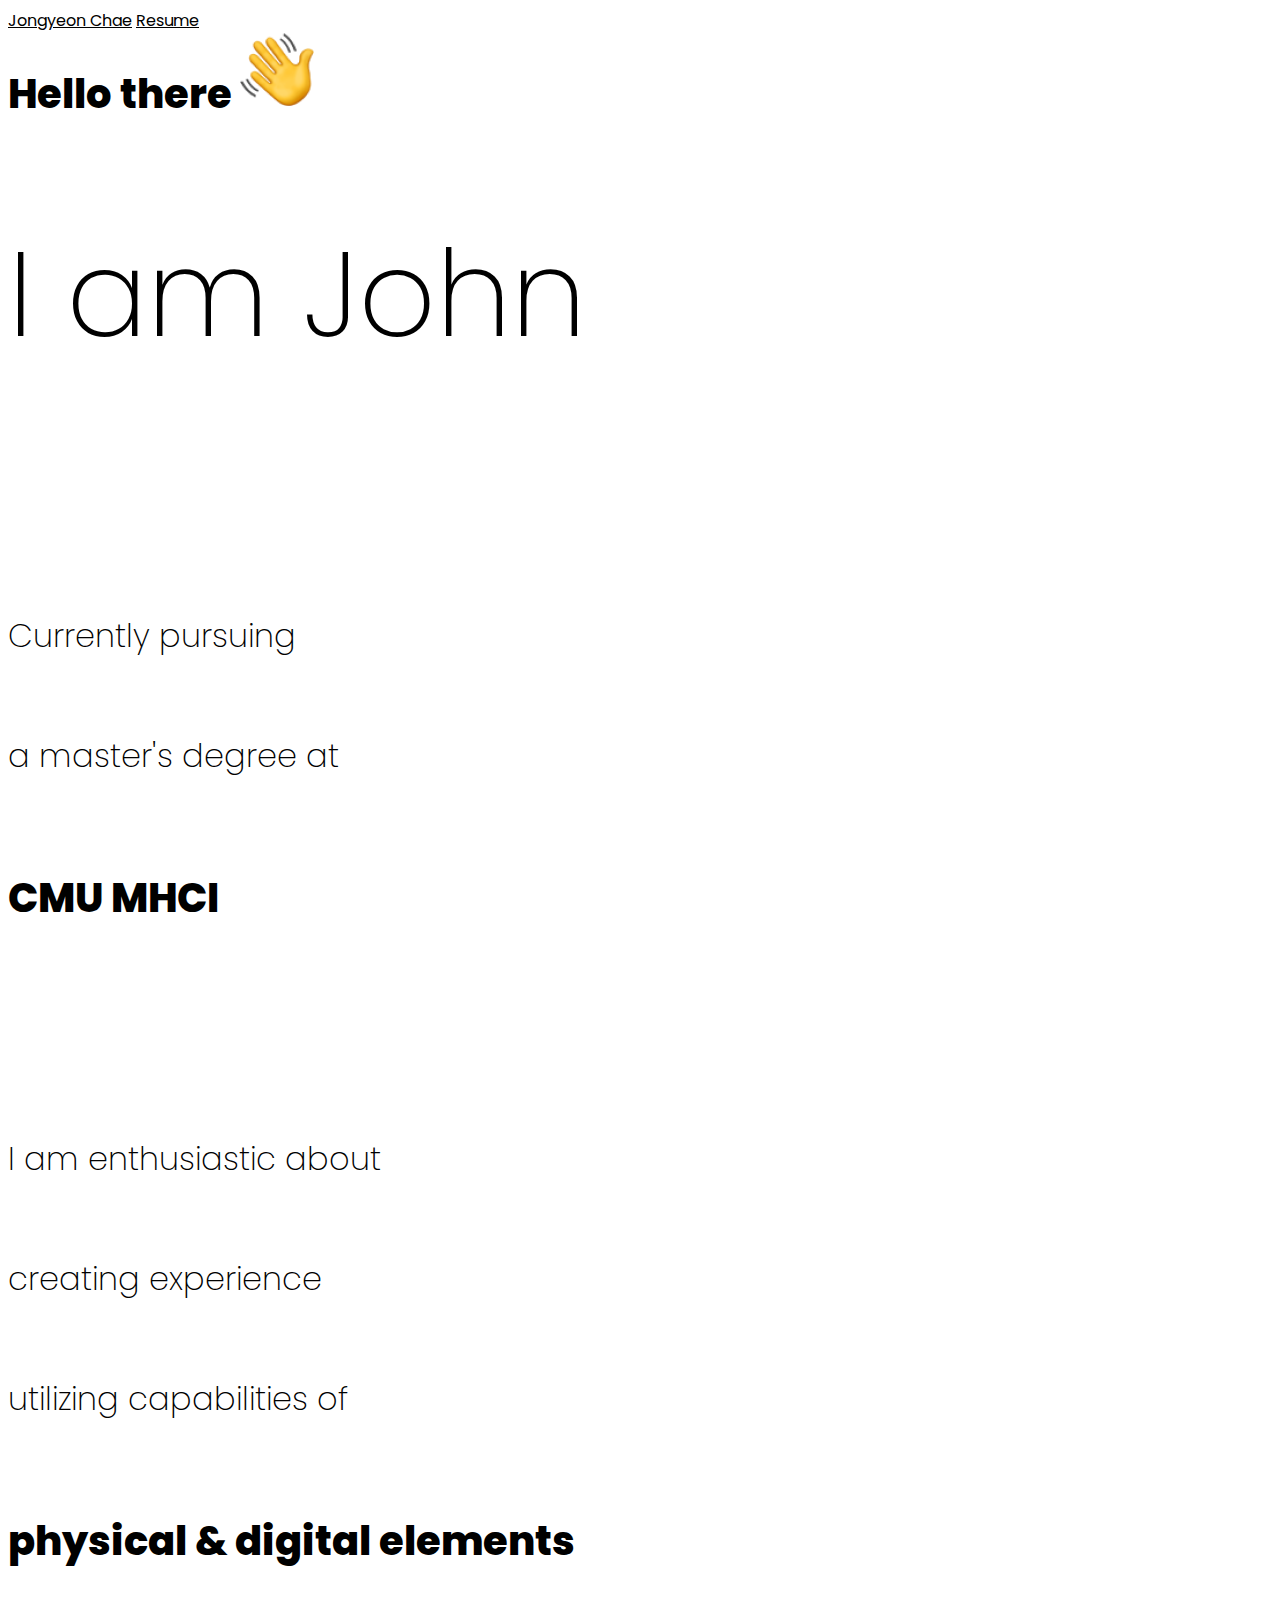
<file: index.html>
<!doctype html>
<html lang="en">
    <head>
        <!-- Required meta tags -->
        <meta charset="utf-8">
        <meta name="viewport" content="width=device-width, initial-scale=1">
        
        <!-- Bootstrap CSS -->
        <link href="https://cdn.jsdelivr.net/npm/bootstrap@5.1.3/dist/css/bootstrap.min.css" rel="stylesheet" integrity="sha384-1BmE4kWBq78iYhFldvKuhfTAU6auU8tT94WrHftjDbrCEXSU1oBoqyl2QvZ6jIW3" crossorigin="anonymous">
        
        <!-- Google Fonts -->
        <link rel="preconnect" href="https://fonts.googleapis.com">
        <link rel="preconnect" href="https://fonts.gstatic.com" crossorigin>
        <link href="https://fonts.googleapis.com/css2?family=Poppins:wght@100;200;300;400;500;600;700;800;900&display=swap" rel="stylesheet">

        <!-- CSS -->
        <link rel="stylesheet" href="assets/main.css">

        <!-- Animate On Scroll Library CSS -->
        <link href="https://unpkg.com/aos@2.3.1/dist/aos.css" rel="stylesheet">

        <!-- JS -->
        <script defer src="./assets/main.js"></script>

        <!-- Animate On Scroll Library JS -->
        <script src="https://unpkg.com/aos@2.3.1/dist/aos.js"></script>

        <title>Jongyeon Chae | Home</title>
    </head>
    <body>
        <header>
            <div class="container">
                <nav class="nav justify-content-between">
                    <a class="nav-link" href="./index.html">Jongyeon Chae</a>
                    <a class="nav-link" href="./Jongyeon-Chae_CV.pdf">Resume</a>
                </nav>
            </div>
        </header>

        <main>
            <button onclick="backToTop()" id="topBtn" title="Back to top">Top</button>
            <div class="container">
                <div class="row">
                    <div class="col-sm-12 bold"> 
                        Hello there
                        <img src="assets/images/home_text-img_1.png" alt="waving hand">
                    </div>
                    <div class="col-sm-12 home-intro">
                        <h1>I am John</h1>
                    </div>
                </div>
                
                <div class="row">
                    <div class="col-sm-12">
                        <h1>Currently pursuing <br>a master's degree at</h1>
                    </div>
                    <div class="col-sm-12 bold">
                        CMU MHCI
                        <img class="hidden-img" src="assets/images/home_text-img_2.png" alt="MHCI logo">
                    </div>
                </div>

                <div class="row">
                    <div class="col-sm-12">
                        <h1>I am enthusiastic about <br>creating experience <br>utilizing capabilities of</h1>
                    </div>
                
                    <div class="col-sm-12 bold">
                        physical & digital elements
                        <img class="hidden-img" src="assets/images/home_text-img_3.png" alt="making tool">
                    </div>
                </div>

                <div class="row" data-aos="fade-up" data-aos-duration="500">
                    <div class="col-sm-12 sub-title">Selected Project</div>
                    <div class="col-sm-12 title">Lastfit</div>
                    <div class="col-sm-6"> 
                        <a href="project/lastfit.html"> 
                            <img src="assets/images/hero.jpg" class="img-fluid" alt="Lastfit app screens">
                        </a>
                    </div>
                </div>
            </div>
        </main>

        <!-- Bootstrap Bundle with Popper -->
        <script src="https://cdn.jsdelivr.net/npm/bootstrap@5.1.3/dist/js/bootstrap.bundle.min.js" integrity="sha384-ka7Sk0Gln4gmtz2MlQnikT1wXgYsOg+OMhuP+IlRH9sENBO0LRn5q+8nbTov4+1p" crossorigin="anonymous"></script>

        <!-- Initialize Animate On Scroll Library -->
        <script>
            AOS.init();
        </script>
    </body>
    <footer>
    </footer>
</html>
</file>
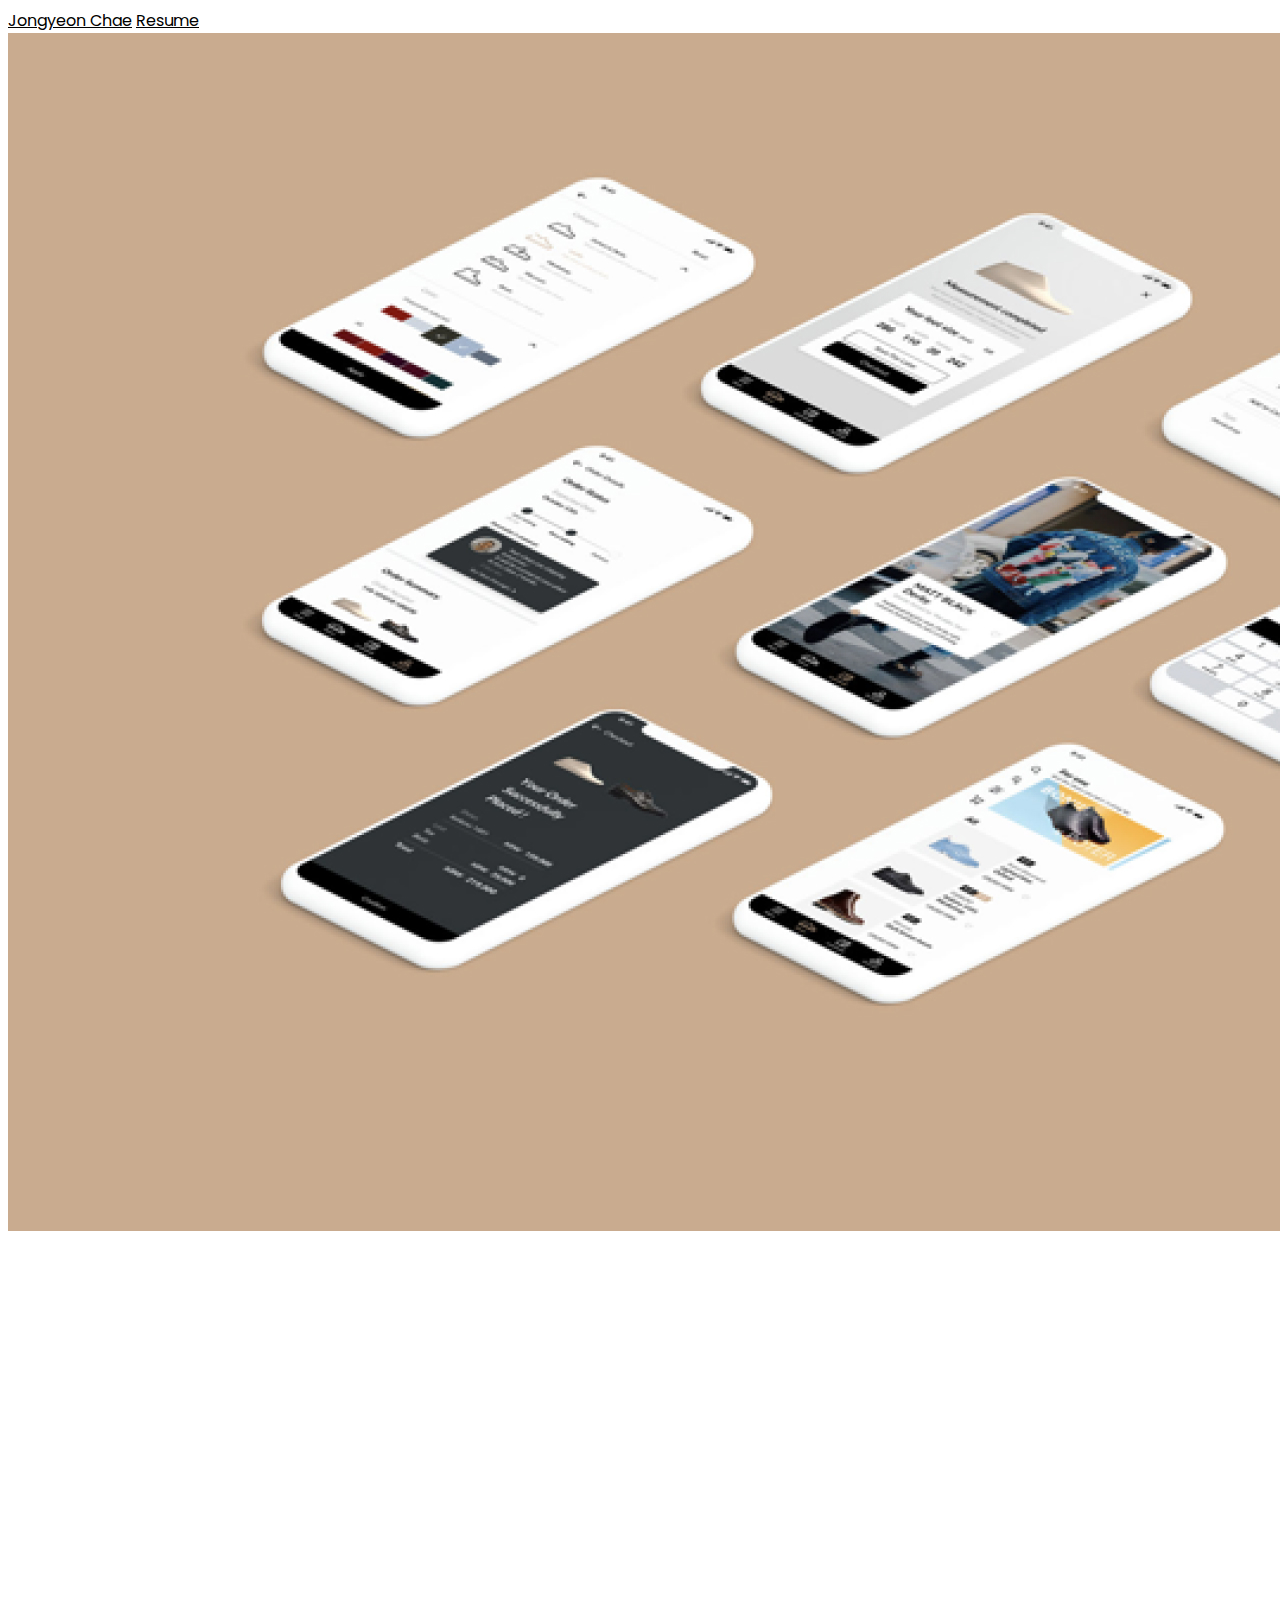
<file: project/lastfit.html>
<!doctype html>
<html lang="en">
    <head>
        <!-- Required meta tags -->
        <meta charset="utf-8">
        <meta name="viewport" content="width=device-width, initial-scale=1">

        <!-- Bootstrap CSS -->
        <link href="https://cdn.jsdelivr.net/npm/bootstrap@5.1.3/dist/css/bootstrap.min.css" rel="stylesheet" integrity="sha384-1BmE4kWBq78iYhFldvKuhfTAU6auU8tT94WrHftjDbrCEXSU1oBoqyl2QvZ6jIW3" crossorigin="anonymous">

        <!-- Google Fonts -->
        <link rel="preconnect" href="https://fonts.googleapis.com">
        <link rel="preconnect" href="https://fonts.gstatic.com" crossorigin>
        <link href="https://fonts.googleapis.com/css2?family=Poppins:wght@100;200;300;400;500;600;700;800;900&display=swap" rel="stylesheet">
        <link href="https://fonts.googleapis.com/css2?family=Playfair+Display:wght@600&display=swap" rel="stylesheet">

        <!-- CSS -->
        <link rel="stylesheet" href="../assets/main.css">

        <!-- Animate On Scroll Library CSS -->
        <link href="https://unpkg.com/aos@2.3.1/dist/aos.css" rel="stylesheet">

        <!-- JS -->
        <script defer src="../assets/main.js"></script>

        <!-- Animate On Scroll Library JS -->
        <script src="https://unpkg.com/aos@2.3.1/dist/aos.js"></script>

        <title>Jongyeon Chae | Lastfit</title>
    </head>
    <body>
        <header>  
            <div class="container">
                <nav class="nav justify-content-between">
                    <a class="nav-link" href="../index.html">Jongyeon Chae</a>
                    <a class="nav-link" href="../Jongyeon-Chae_CV.pdf">Resume</a>
                </nav>
                <div class="row">
                    <div class="col-sm-12">
                        <img class="img-fluid" src="../assets/images/hero.jpg" alt="Lastfit app screens">
                    </div>
                </div>
            </div>
        </header>

        <main>
            <button onclick="backToTop()" id="topBtn" title="Back to top">Top</button>
            <div class="container">
                <div class="row" data-aos="fade-up" data-aos-duration="500">
                    <div class="col-sm-12">
                        <h1 class="text-center">Lastfit</h1>
                    </div>
                    <div class="col-sm-12 proj-problem-statement">
                        Every foot looks different. Although there are feet which have an identical size in foot length, 
                        they might have different foot width and height. However, most of the ready-made shoes sold on stores 
                        are discriminated only by foot lengths for convenience which results in giving unsatisfying experience to customers. 
                        One way for the customers not to get stressed from this dissatisfaction is to buy custom-made shoes, but it is often 
                        discouraged since it requires more time and cost than ready-made ones.
                    </div>
                </div>
                
                <div class="row" data-aos="fade-up" data-aos-duration="500">
                    <div class="col-sm-12 text-center">
                        <img class="img-fluid" src="../assets/images/problem-statement.png" alt="different foot shapes by race">
                    </div>
                    <div class="col-sm-12 text-center"> 
                        Why do we have to wear the same shoes even though we all have different feet? 
                    </div>
                </div>
                
                <div class="row" data-aos="fade-up" data-aos-duration="500">
                    <div class="col-sm-12">
                        <h2>Field Research</h2>
                    </div>
                </div>

                <div class="row" data-aos="fade-up" data-aos-duration="500">
                    <div class="col-sm-6 proj-summary">
                        Lack of three factors: Accessibility, Promotion, and Differentiation.
                    </div>
                    <div class="col-sm-6 proj-description">
                        I conducted initial market research to know the present situation of the shoemaking industry. 
                        To sum up, I found out that the domestic shoe industry of men’s bespoke shoes had constantly 
                        been growing its sales for over a decade. In spite of the growing interest in bespoke shoes of customers, 
                        it was focused on online sales rather than those of offline due to lack of three factors: 
                        accessibility, promotion, and differentiation.
                    </div>    
                </div>
                <div class="row" data-aos="fade-up" data-aos-duration="500">
                    <div class="col-sm-12 text-center">
                        <img class="img-fluid" src="../assets/images/field-research_01.png" alt="three factors of which disturb the sales of bespoke shoes in offline market">
                    </div>
                </div>

                <div class="row" data-aos="fade-up" data-aos-duration="500">
                    <div class="col-sm-6 proj-summary">
                        Unpleasant experience since the material and shape of the shoes were different form what they imagined.
                    </div>
                    <div class="col-sm-6 proj-description">
                        I conducted further research by interviewing and surveying customers who had purchased shoes both online and offline shops. 
                        What is worth noticing was that many customers replied that they are unwilling to shop at offline shops, mostly because of 
                        the lack of shoe designs. Besides, for some customers who bought their shoes at online stores, it was an unpleasant experience 
                        since the material and shape of the shoes were different from what they imagined. 
                    </div>
                </div>

                <div class="row" data-aos="fade-up" data-aos-duration="500">
                    <div class="col-sm-12 text-center">
                        <img class="img-fluid" src="../assets/images/field-research_02.png" alt="inconveniences when shopping for shoes: design and confirming shoes sizes">
                    </div>
                </div>

                <div class="row" data-aos="fade-up" data-aos-duration="500">
                    <div class="col-sm-6 proj-summary">
                        Small business owners are limited in the use of tools due to constraints in space and economy.
                    </div> 
                    <div class="col-sm-6 proj-description">
                        It was also important to hear the voice of shoemakers, especially those who run a small business, 
                        in that they can provide diversity in shoe designs. Through in-depth interviews, I figured out that one of the biggest problems 
                        of the small business owners in making shoes is limited use of tools since there was not enough space to keep all items, 
                        particularly the shoe last. 
                    </div>
                </div>

                <div class="row" data-aos="fade-up" data-aos-duration="500">
                    <div class="col-sm-12">
                        <h2>Project goals</h2>
                    </div>
                </div>

                <div class="row" data-aos="fade-up" data-aos-duration="500">
                    <div class="col-sm-6 proj-summary">
                        Providing different values for customers and shoemakers
                    </div>
                    <div class="col-sm-6 proj-description">
                        From the researches, I have defined the critical values for each user: customer and shoemaker. Based on these values, I was able to set design directions. 
                    </div>
                </div>

                <div class="row" data-aos="fade-up" data-aos-duration="500">
                    <div class="col-sm-12 text-center">
                        <img class="img-fluid" src="../assets/images/project-goal.png" alt="values for customers and shoemakers">
                    </div>
                </div>

                <div class="row" data-aos="fade-up" data-aos-duration="500">
                    <div class="col-sm-12">
                        <h2>Concept Refinement</h2>
                    </div>
                </div>

                <div class="row" data-aos="fade-up" data-aos-duration="500">
                    <div class="col-sm-6 proj-summary">
                        A Bespoke Shoe Service Platform for customers and shoemakers
                    </div>
                    <div class="col-sm-6 proj-description">
                        Lastfit is a bespoke shoe service platform for customers and shoemakers. Customers can purchase bespoke shoes without the need to visit offline stores, 
                        while shoemakers can not only earn money but promote their brands. Also, Lastfit manufactures and manages shoe last made with 3D printing, which gives advantages 
                        for both customers and shoemakers. Customers could reuse the shoe last whenever they purchase shoes at Lastfit, which in turn reduces the overall price of the order, 
                        while shoemakers could make perfect-fitting shoes by getting personalized shoe lasts.
                    </div>
                </div>

                <div class="row" data-aos="fade-up" data-aos-duration="500">
                    <div class="col-sm-12 text-center">
                        <img class="img-fluid" src="../assets/images/concept-refinement.png" alt="diagram of Lasfit's business model">
                    </div>
                </div>

                <div class="row" data-aos="fade-up" data-aos-duration="500">
                    <div class="col-sm-12">
                        <h2>UI Design</h2>
                    </div>
                </div>

                <div class="row" data-aos="fade-up" data-aos-duration="500">
                    <div class="col-sm-6">
                        <div class="features">
                            Explore Lookbooks 
                        </div>
                        <div class="proj-description">
                            Customers can also search for shoes by exploring styles. It is provided in a full-screen view to make ease of checking the outfits. 
                        </div>
                    </div>
                    <div class="col-sm-6 text-center">
                        <img class="img-fluid" src="../assets/images/explore-lookbooks.png" alt="lookbook page">
                    </div>
                </div>

                <div class="row" data-aos="fade-up" data-aos-duration="500">
                    <div class="col-sm-6">
                        <div class="features">
                            Explore Shoes 
                        </div>
                        <div class="proj-description">
                            Customers can explore all kinds of shoes. The “For You” section recommends shoes based on the individual’s preferences.
                        </div>
                    </div>
                    <div class="col-sm-6 text-center">
                        <img class="img-fluid" src="../assets/images/explore-shoes.png" alt="home page">
                    </div>
                </div>        

                <div class="row" data-aos="fade-up" data-aos-duration="500">
                    <div class="col-sm-6">
                        <div class="features">
                            Shoes Filters
                        </div>
                        <div class="proj-description">
                            Customers can easily find shoes they are looking for by using shoe filters. Utilizing various filters, including shoe types, price, color, and country, they can access the shoes they want.  
                        </div>
                    </div>
                    <div class="col-sm-6 text-center">
                        <img class="img-fluid" src="../assets/images/filter_1.png" alt="category filter">
                        <img class="img-fluid" src="../assets/images/filter_2.png" alt="color filter">
                        <img class="img-fluid" src="../assets/images/filter_3.png" alt="price filter">
                    </div>
                </div>       

                <div class="row" data-aos="fade-up" data-aos-duration="500">
                    <div class="col-sm-6">
                        <div class="features">
                            Shoes Details 
                        </div>
                        <div class="proj-description">
                            Customers can confirm detail information on shoes with images. Images are shown at the upper part of the screen, and customers can see more by swiping them.
                        </div>
                    </div>
                    <div class="col-sm-6 text-center">
                        <img class="img-fluid" src="../assets/images/shoes-details.png" alt="shoes detail page">
                    </div>
                </div>        

                <div class="row" data-aos="fade-up" data-aos-duration="500">
                    <div class="col-sm-6">
                        <div class="features">
                            Available Sizes 
                        </div>
                        <div class="proj-description">
                            Customers can check the availability of using their shoe last by tapping the "Check Availability" button. If customers do not have any shoe last, the "Order Last" button will appear instead, which will proceed with foot size measurement tutorials. 
                        </div>
                    </div>
                    <div class="col-sm-6 text-center">
                        <img class="img-fluid" src="../assets/images/available-sizes.png" alt="confirming shoes size by owned last">
                    </div>
                </div>     

                <div class="row" data-aos="fade-up" data-aos-duration="500">
                    <div class="col-sm-6">
                        <div class="features">
                            Shoemaker's profile 
                        </div>
                        <div class="proj-description">
                            It introduces the shoemaker's brand by describing the career and displaying the overall ratings of the shoemaker. Also, it shows tags that indicate the strengths of the shoemaker, and customers can discover other shoemakers by selecting the tag. 
                        </div>
                    </div>
                    <div class="col-sm-6 text-center">
                        <img class="img-fluid" src="../assets/images/shoemaker-profile.png" alt="shoemaker's profile page">
                    </div>
                </div>     

                <div class="row" data-aos="fade-up" data-aos-duration="500">
                    <div class="col-sm-6">
                        <div class="features">
                            Order Shoe Last
                        </div>
                        <div class="proj-description">
                            Customers can submit their foot sizes in detail by following foot measurement tutorials. There are four steps to complete the measurement, and customers can easily follow the process with images shown at the top. 
                        </div>
                    </div>
                    <div class="col-sm-6 text-center">
                        <img class="img-fluid" src="../assets/images/order-shoe-last.png" alt="ordering shoe last page">
                    </div>
                </div>     

                <div class="row" data-aos="fade-up" data-aos-duration="500">
                    <div class="col-sm-6">
                        <div class="features">
                            Order Status
                        </div>
                        <div class="proj-description">
                            After the checkout, customers can easily track the manufacturing procedures of their shoes at "Order status" menu. They can keep in touch with the shoemaker through 1:1 chatting. 
                        </div>
                    </div>
                    <div class="col-sm-6 text-center">
                        <img class="img-fluid" src="../assets/images/order-status.png" alt="checkout page">
                    </div>
                </div>     

                <div class="row" data-aos="fade-up" data-aos-duration="500">
                    <div class="col-sm-6">
                        <div class="features">
                            Tangible Product Design
                        </div>
                        <div class="proj-description">
                            Shoe last is composed of two modules—Toe and Body. Toe module has four different shapes: Round, Pointed, Square, and Chisel. Every module is manufactured based on the measurement of customer’s foot. When customers 
                            order the shoe last, it is made with 3D printing, which reduces the work of shoemakers and increases the accuracy of the shoe last. 
                        </div>
                    </div>
                    <div class="col-sm-6 text-center">
                        <img class="img-fluid" src="../assets/images/prod-design.png" alt="3d printed shoe last">
                    </div>
                </div>             
            </div>
        </main>

        <!-- Bootstrap Bundle with Popper -->
        <script src="https://cdn.jsdelivr.net/npm/bootstrap@5.1.3/dist/js/bootstrap.bundle.min.js" integrity="sha384-ka7Sk0Gln4gmtz2MlQnikT1wXgYsOg+OMhuP+IlRH9sENBO0LRn5q+8nbTov4+1p" crossorigin="anonymous"></script>

        <!-- Initialize Animate On Scroll Library -->
        <script>
            AOS.init();
        </script>
    </body>
    <footer>
    </footer>
</html>
</file>
<file: assets/main.css>
body {
  font-family: "Poppins", sans-serif;
}

h1 {
  line-height: 120px;
  font-weight: 200;
}

h2 {
  font-family: "Playfair Display", serif;
  font-weight: 300;
  font-size: 16px;
  line-height: 42px;
  color: #c4c4c4;
}

.bold {
  font-size: 40px;
  font-weight: 800;
  line-height: 120px;
}

.nav-link {
  padding: 60px 0px;
  color: black;
}

.col-sm-12.home-intro--bold {
  font-weight: 700;
  font-size: 60px;
  line-height: 90px;
}

.col-sm-12.home-intro {
  font-weight: 300;
  font-size: 60px;
  line-height: 90px;
}

.row {
  padding-bottom: 120px;
}

.col-sm-12.sub-title {
  font-weight: 300;
  font-size: 24px;
  line-height: 36px;
}

.col-sm-12.title {
  font-weight: 700;
  font-size: 60px;
  line-height: 90px;
}

.col-sm-12.proj-description {
  font-weight: 300;
  font-size: 16px;
  line-height: 42px;
  max-width: 540px;
}

.col-sm-6.proj-description {
  font-weight: 300;
  font-size: 16px;
  line-height: 42px;
  max-width: 540px;
}

.col-sm-12.proj-problem-statement {
  font-weight: 300;
  font-size: 16px;
  line-height: 42px;
}

.features {
  font-weight: 800;
  font-size: 16px;
  line-height: 42px;
}

.proj-description {
  font-weight: 300;
  font-size: 16px;
  line-height: 42px;
  max-width: 540px;
}

.col-sm-6.proj-summary {
  font-weight: 700;
  font-size: 24px;
  line-height: 42px;
}

.hidden-img {
  display: none;
}

.container .row .col-sm-12.bold:hover .hidden-img {
  display: inline-block;
}

#topBtn {
  display: none;
  position: fixed;
  bottom: 30px;
  right: 30px;
  z-index: 99;
  font-size: 16px;
  font-weight: 300;
  border: 1px solid #d4d4d4;
  background-color: white;
  cursor: pointer;
  padding: 10px;
  border-radius: 50%;
}

.container .row .col-sm-12.home-intro.hidden {
  font-weight: 800;
}
</file>
